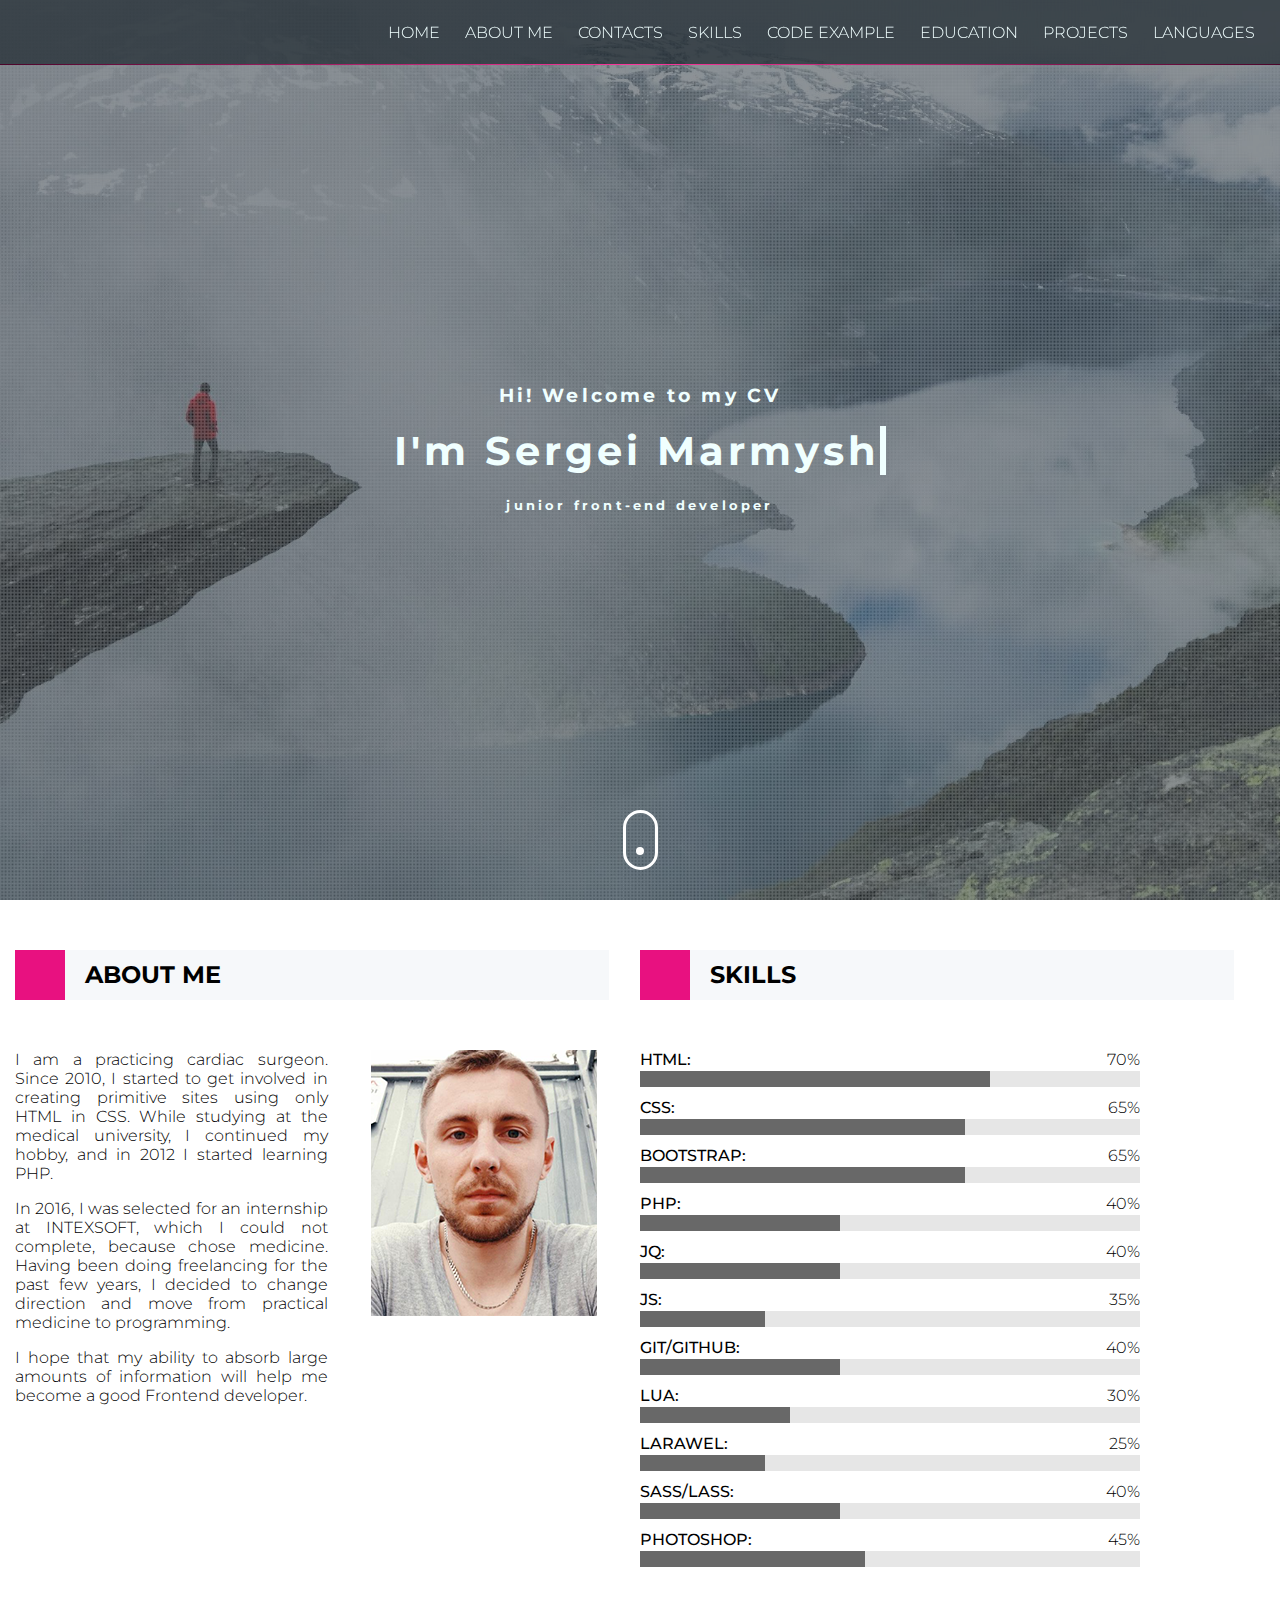
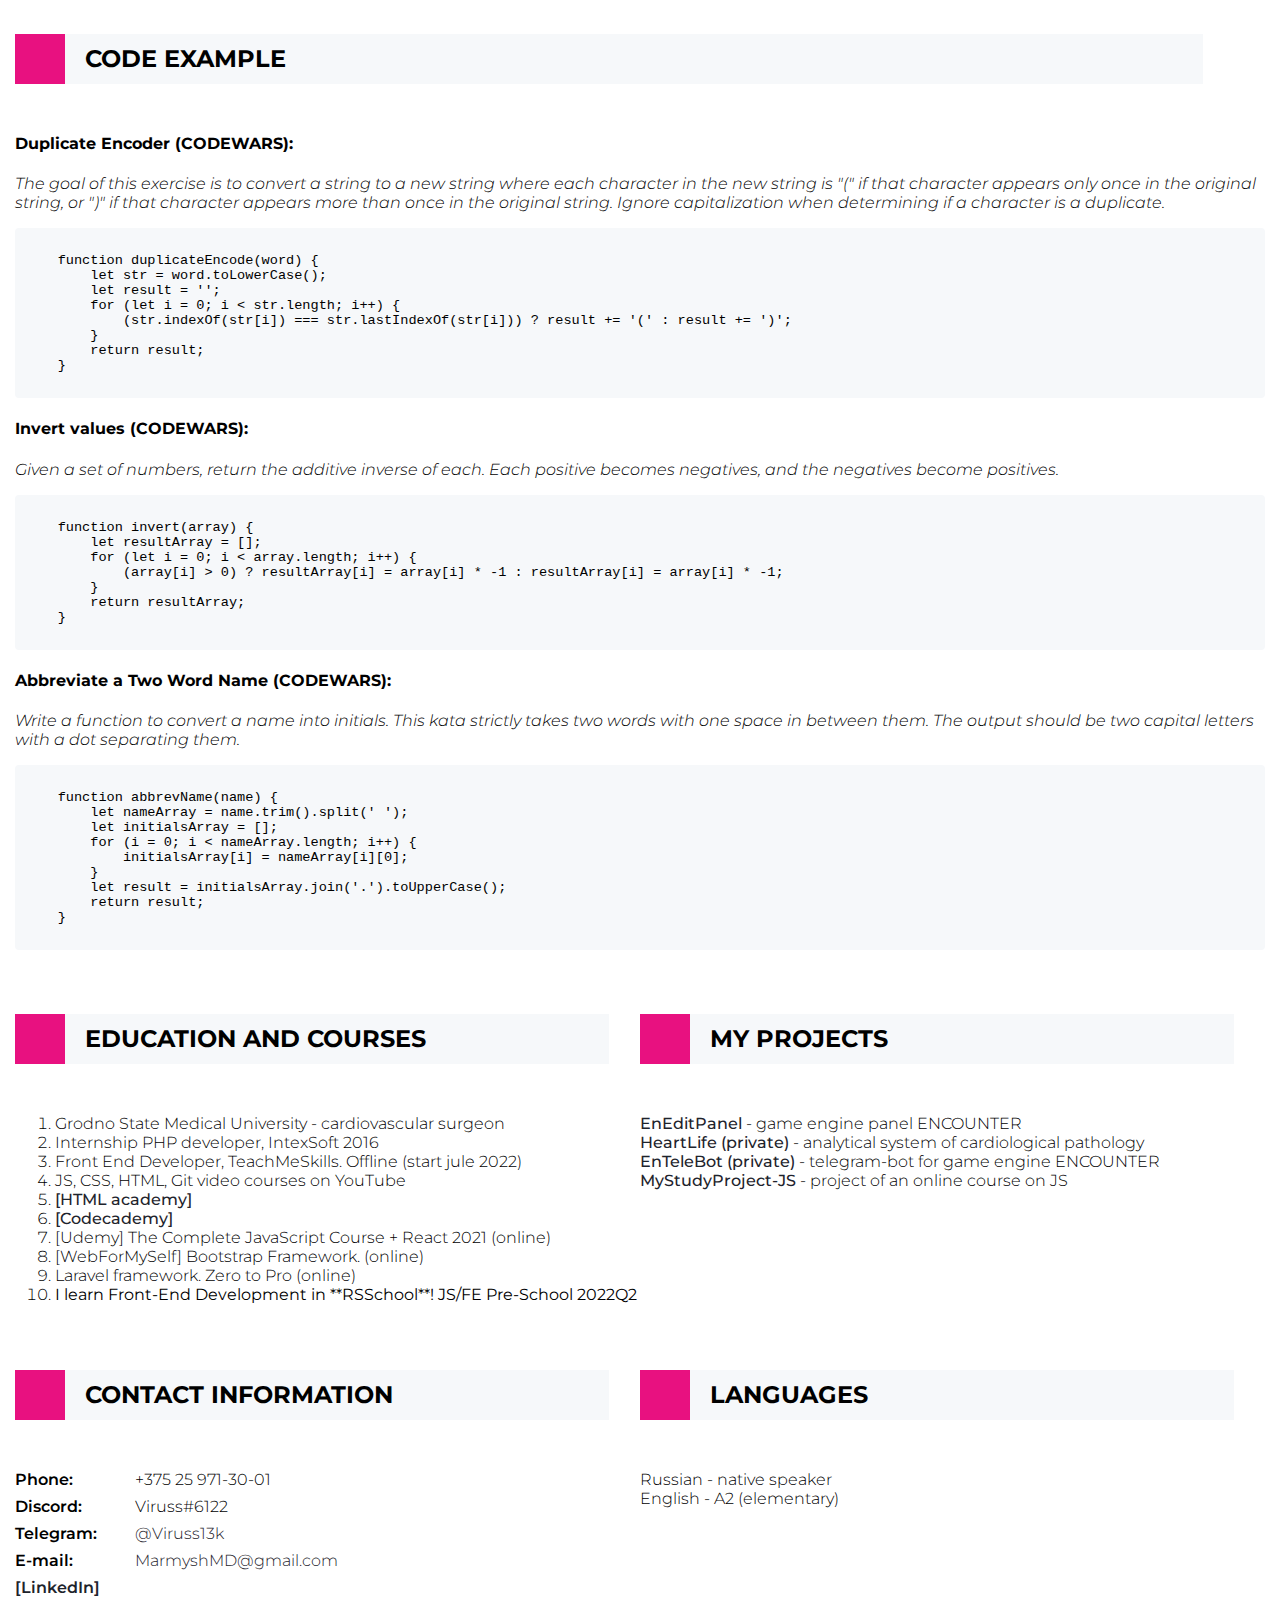
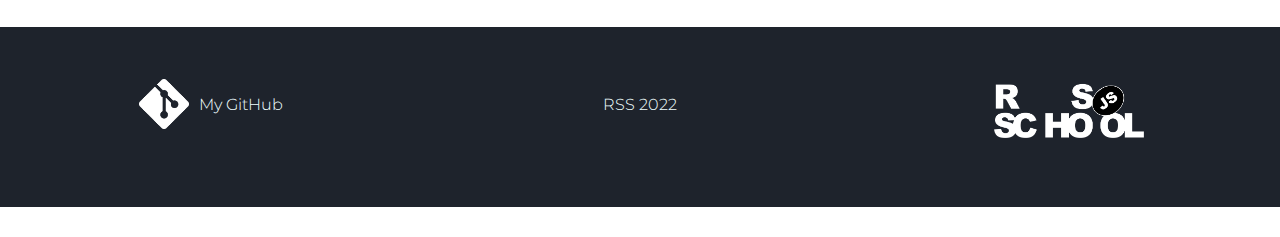
<file: index.html>
<!DOCTYPE html>
<html lang="en">

<head>
    <meta charset="UTF-8">
    <meta http-equiv="X-UA-Compatible" content="IE=edge">
    <meta name="viewport" content="width=device-width, initial-scale=1.0">
    <title>CV</title>
    <script src="https://ajax.googleapis.com/ajax/libs/jquery/2.2.0/jquery.min.js"></script>
    <script src="js/include-html.js"></script>
    <link rel="preconnect" href="https://fonts.gstatic.com" crossorigin>
    <link
        href="https://fonts.googleapis.com/css2?family=Montserrat:ital,wght@0,100;0,200;0,300;0,400;0,500;0,600;0,700;1,100;1,200;1,300;1,400;1,500&display=swap"
        rel="stylesheet">
    <link rel="icon" href="assets/img/favicon.png">
    <link rel="stylesheet" href="css/style.css">
    <link rel="stylesheet" href="css/menu.css">
    <link rel="stylesheet" href="css/adaptive.css">
</head>

<body>
    <header class="header">
        <div class="navigation-fixed-top">
            <div class="border-wrap">
                <div class="container">
                    <nav class="nav">
                        <ul class="navbar">
                            <li class="item-nav"><a href="#home">HOME</a></li>
                            <li class="item-nav"><a href="#about-me">ABOUT ME</a></li>
                            <li class="item-nav"><a href="#contacts">CONTACTS</a></li>
                            <li class="item-nav"><a href="#skills">SKILLS</a></li>
                            <li class="item-nav"><a href="#code-example">CODE EXAMPLE</a></li>
                            <li class="item-nav"><a href="#education-and-couses">EDUCATION</a></li>
                            <li class="item-nav"><a href="#projects">PROJECTS</a></li>
                            <li class="item-nav"><a href="#languages">LANGUAGES</a></li>
                        </ul>
                    </nav>
                </div>
            </div>
        </div>
        <div id="home" class="banner-full">
            <div class="welcome">
                <div class="typewriter">
                    <h3>Hi! Welcome to my CV</h3>
                </div>
                <div class="typewriter">
                    <h1>I'm Sergei Marmysh</h1>
                </div>
                <div class="typewriter">
                    <h5>junior front-end developer</h5>
                </div>
            </div>
            <div class="mouse-position">
                <a class="scroll" href="#about-me">
                    <div class="mouse">
                        <div class="mouse-buttom"></div>
                    </div>
                </a>
            </div>
        </div>
    </header>

    <main class="main">
        <div class="container main-container">

            <section id="about-me" class="section section-indent">
                <div class="section-title">
                    <h2>ABOUT ME</h2>
                </div>
                <div class="row">
                    <div class="col-2">
                        <div class="about-me">
                            I am a practicing cardiac surgeon. Since 2010, I started to get involved in creating
                            primitive
                            sites
                            using only HTML in CSS.
                            While studying at the medical university, I continued my hobby, and in 2012 I started
                            learning
                            PHP.

                            <p>In 2016, I was selected for an internship at INTEXSOFT, which I could not complete,
                                because chose
                                medicine.
                                Having been doing freelancing for the past few years, I decided to change direction and
                                move
                                from
                                practical medicine to programming.</p>

                            <p>I hope that my ability to absorb large amounts of information will help me become a good
                                Frontend
                                developer.</p>
                        </div>
                    </div>
                    <div class="col-2 avatar">
                        <div class="avatar"><img src="assets/img/avatar.png" alt="avatar"></div>
                    </div>
                </div>
            </section>

            <section id="skills" class="section-indent section-skills">
                <div class="section-title">
                    <h2>SKILLS</h2>
                </div>
                <ul>
                    <li>
                        <div class="skils-name"><label for="html">HTML:</label>
                            <div class="skils-percent">70%</div>
                        </div>
                        <div class="skils-value"><progress id="html" max="100" value="70"></progress></div>
                    </li>

                    <li>
                        <div class="skils-name"><label for="css">CSS:</label>
                            <div class="skils-percent">65%</div>
                        </div>
                        <div class="skils-value"><progress id="css" max="100" value="65"></progress></div>
                    </li>

                    <li>
                        <div class="skils-name"><label for="bootstrap">BOOTSTRAP:</label>
                            <div class="skils-percent">65%</div>
                        </div>
                        <div class="skils-value"><progress id="bootstrap" max="100" value="65"></progress></div>
                    </li>

                    <li>
                        <div class="skils-name"><label for="php">PHP:</label>
                            <div class="skils-percent">40%</div>
                        </div>
                        <div class="skils-value"><progress id="php" max="100" value="40"></progress></div>
                    </li>

                    <li>
                        <div class="skils-name"><label for="jq">JQ:</label>
                            <div class="skils-percent">40%</div>
                        </div>
                        <div class="skils-value"><progress id="jq" max="100" value="40"></progress></div>
                    </li>

                    <li>
                        <div class="skils-name"><label for="js">JS:</label>
                            <div class="skils-percent">35%</div>
                        </div>
                        <div class="skils-value"><progress id="js" max="100" value="25"></progress></div>
                    </li>

                    <li>
                        <div class="skils-name"><label for="git">GIT/GITHUB:</label>
                            <div class="skils-percent">40%</div>
                        </div>
                        <div class="skils-value"><progress id="git" max="100" value="40"></progress></div>
                    </li>

                    <li>
                        <div class="skils-name"><label for="lua">LUA:</label>
                            <div class="skils-percent">30%</div>
                        </div>
                        <div class="skils-value"><progress id="lua" max="100" value="30"></progress></div>
                    </li>

                    <li>
                        <div class="skils-name"><label for="larawel">LARAWEL:</label>
                            <div class="skils-percent">25%</div>
                        </div>
                        <div class="skils-value"><progress id="larawel" max="100" value="25"></progress></div>
                    </li>

                    <li>
                        <div class="skils-name"><label for="sass">SASS/LASS:</label>
                            <div class="skils-percent">40%</div>
                        </div>
                        <div class="skils-value"><progress id="sass" max="100" value="40"></progress></div>
                    </li>

                    <li>
                        <div class="skils-name"><label for="photoshop">PHOTOSHOP:</label>
                            <div class="skils-percent">45%</div>
                        </div>
                        <div class="skils-value"><progress id="photoshop" max="100" value="45"></progress></div>
                    </li>
                </ul>
            </section>

            <section id="code-example" class="section-indent section-code-example">
                <div class="section-title">
                    <h2>CODE EXAMPLE</h2>
                </div>
                <div class="include-codewars"></div>
            </section>

            <section id="education-and-couses" class="section">
                <div class="section-title">
                    <h2>EDUCATION AND COURSES</h2>
                </div>
                <div class="education">
                    <ol>
                        <li>Grodno State Medical University - cardiovascular surgeon</li>
                        <li>Internship PHP developer, IntexSoft 2016 </li>
                        <li>Front End Developer, TeachMeSkills. Offline (start jule 2022)</li>
                        <li>JS, CSS, HTML, Git video courses on YouTube</li>
                        <li><a href="https://htmlacademy.ru/courses" target="_blank">[HTML academy]</a></li>
                        <li><a href="https://www.codecademy.com/learn/learn-html" target="_blank">[Codecademy]</a></li>
                        <li>[Udemy] The Complete JavaScript Course + React 2021 (online)</li>
                        <li>[WebForMySelf] Bootstrap Framework. (online)</li>
                        <li>Laravel framework. Zero to Pro (online)</li>
                        <li><b>I learn Front-End Development in **RSSchool**! JS/FE Pre-School 2022Q2</b></li>
                    </ol>
                </div>
            </section>

            <section id="projects" class="section">
                <div class="section-title title-h2">
                    <h2>MY PROJECTS</h2>
                </div>
                <div class="projects">
                    <ul>
                        <li><a href="https://github.com/Viruss-git/enEditPanel" target="_blank">EnEditPanel</a> - game
                            engine panel ENCOUNTER</li>
                        <li><a href="https://github.com/Viruss-git/HeartLife" target="_blank">HeartLife (private)</a>
                            - analytical system of cardiological pathology</li>
                        <li><a href="https://github.com/Viruss-git/ETB" target="_blank">EnTeleBot (private)</a>
                            - telegram-bot for game engine ENCOUNTER</li>
                        <li><a href="https://github.com/Viruss-git/MyStudyProject-JS"
                                target="_blank">MyStudyProject-JS</a> - project of an online course on JS</li>
                    </ul>
                </div>
            </section>

            <section id="contacts" class="section">
                <div class="section-title">
                    <h2>CONTACT INFORMATION</h2>
                </div>
                <div class="contacts">
                    <ul>
                        <li>
                            <div class="contact-name">Phone:</div>
                            <div class="contact-value">+375 25 971-30-01</div>
                        </li>
                        <li>
                            <div class="contact-name">Discord:</div>
                            <div class="contact-value">Viruss#6122</div>
                        </li>
                        <li>
                            <div class="contact-name">Telegram:</div>
                            <div class="contact-value"><a href="https://t.me/@Viruss13k">@Viruss13k</a></div>
                        </li>
                        <li>
                            <div class="contact-name">E-mail:</div>
                            <div class="contact-value"><a href="mailto:MarmyshMD@gmail.com">MarmyshMD@gmail.com</a>
                            </div>
                        </li>
                        <li>
                            <div class="contact-name"><a
                                    href="https://www.linkedin.com/in/sergei-marmysh-870851232/">[LinkedIn]</a></div>
                        </li>
                    </ul>
                </div>
            </section>

            <section id="languages" class="section">
                <div class="section-title title-h2">
                    <h2>LANGUAGES</h2>
                </div>
                <ul>
                    <li>Russian - native speaker</li>
                    <li>English - A2 (elementary)</li>
                </ul>
            </section>

        </div>
    </main>

    <footer class="footer footer-wrap section-indent">
        <div class="container container-footer">
            <div class="row-footer">
                <div class="col-3">
                    <div class="github">
                        <img src="assets/img/gitlogo.png" alt="gitlogo" width="50">
                        <a href="https://github.com/Viruss-git">My GitHub</a>
                    </div>
                </div>
                <div class="col-3">RSS 2022</div>
                <div class="col-3">
                    <div class="rss-logotype">
                        <a href="https://rs.school/js/">
                            <img src="assets/img/rs_school_js.png" alt="avatar" width="150">
                        </a>
                    </div>
                </div>
            </div>
        </div>
    </footer>
</body>

</html>
</file>
<file: css/style.css>
body {
  font-family: 'Montserrat', sans-serif;
  font-size: 1rem;
  min-height: 100vh;
  margin: 0;
  padding: 0;
  display: flex;
  flex-direction: column;
  justify-content: space-between;
  font-weight: 300;

}

.main {
  padding: 0px 15px 0px 15px;
}

html {
  scroll-behavior: smooth;
  scroll-padding-top: 95px;
  /* top scroll */
}

* {
  box-sizing: border-box;
}

.container {
  max-width: 1440px;
  width: 100%;
  margin: 0 auto;
}


/* MAIN BLOCK*/
.banner-full {
  background-image: url(../assets/img/mountains.jpg);
  background-position: center;
  background-size: cover;
  position: relative;
  min-height: 100vh;
  display: flex;
  justify-content: center;
  align-items: center;
}

.banner-full::before {
  position: absolute;
  top: 0;
  left: 0;
  width: 100%;
  height: 100%;
  background: rgba(29, 38, 45, 0.5);
  content: '';
}

/* Typewriter */
.typewriter {
  letter-spacing: .20em;
}

.typewriter h1 {
  font-size: 2.5em;
  overflow: hidden;
  border-right: .15em solid azure;
  white-space: nowrap;
  margin: 0 auto;
  letter-spacing: .10em;
  animation:
    typing 3s steps(35, end),
    caret .6s step-end infinite;
}

@keyframes typing {
  from {
    width: 0
  }

  to {
    width: 100%
  }
}

@keyframes caret {

  from,
  to {
    border-color: transparent
  }

  50% {
    border-color: azure
  }
}

.welcome {
  color: azure;
  text-align: center;
  z-index: 1;
}

.mouse-position {
  position: absolute;
  min-height: 100vh;
  display: flex;
  align-items: flex-end;
  padding-bottom: 30px;
}

.mouse {
  position: relative;
  display: block;
  width: 35px;
  height: 60px;
  box-sizing: border-box;
  border: 3px solid #ffffff;
  border-radius: 23px;
}

.mouse-buttom {
  position: absolute;
  display: block;
  top: 70%;
  left: 50%;
  width: 8px;
  height: 8px;
  margin: -4px 0 0 -4px;
  background: #ffffff;
  border-radius: 50%;
}

.mouse-position a:hover .mouse-buttom {
  background: #e7077bf5;
  top: 30%;
}

.section-title {
  width: 95%;
  background-color: #F6F8FA;
  border-left: 50px solid #e7077bf5;
  margin: 10px 0px 50px 0px;
}

.section-title h2 {
  height: 29px;
  padding: 10px 0px 40px 20px;
}

/* MAIN BLOCK*/

.main-container {
  display: flex;
  flex-wrap: wrap;
}

.section {
  width: 50%;
  margin-top: 30px;
}

.section-indent {
  margin-top: 30px;
}

.section-skills {
  width: 50%;
  /*padding: 1.5rem;*/
}


/* SKILLS BLOCK*/
.section-indent ul {
  list-style-type: none;
  margin-left: 0;
  padding-left: 0;
}

.section-indent li {
  margin-top: 10px;
}

label {
  padding-right: 18px;
  font-size: 1rem;
  font-weight: 500;
}

progress {
  border-radius: 8px;
  width: 80%;
  /*height: 12px;*/
}

progress::-webkit-progress-bar {
  color: black;
  background-color: rgb(230, 230, 230);

}

progress::-webkit-progress-value {
  background-color: rgb(104, 104, 104);

}

.skils-name {
  width: 80%;
  /*float: left;*/
}

.skils-percent {
  float: right;
}

/* SKILLS BLOCK*/

/*ABOUT ME*/
.avatar {
  text-align: center;
}

.about-me {
  text-align: justify;
}

.col-2 {
  width: 50%;
}

.col-3 {
  width: 33%;
}

.row {
  display: flex;
  flex-flow: row nowrap;
  /* align-items: center;*/
  align-content: center;
  justify-content: space-between;
}

/*ABOUT ME*/

/* CODEWARS */
.section-indent pre {
  padding: 10px;
  overflow: auto;
  font-size: 85%;
  border-radius: 4px;
  background-color: #f6f8fa;
}

.section-code-example {
  width: 100%;
}

/* CODEWARS */


/*FOOTER*/
.footer {
  height: 80px;
}

.row-footer {
  display: flex;
  flex-flow: row nowrap;
  align-items: center;
  align-content: center;
  justify-content: space-between;
  color: azure;
  text-align: center;
}

.container-footer {
  margin-top: 30pt;
}

.github {
  display: flex;
  align-items: center;
  justify-content: center;
  color: azure;
}

.github a {
  padding-left: 10px;
}

.footer-wrap {
  background: #1E232C;
  height: 180px;
}

.section ul {
  list-style-type: none;
  margin-left: 0;
  padding-left: 0;
}

/*FOOTER*/

/* CONTACTS */

.contact-name {
  width: 120px;
  float: left;
  font-weight: 600;
}

ul.contacts {
  list-style: none;
  margin: 0;
  padding-left: 0;
  display: flex;
}

.contacts li {
  margin-bottom: 0.5em;
}

.contacts li a {
  padding-right: 25px;
  text-decoration: none;
  color: #1E232C;
}


/* CONTACTS */


/* EDUCATION */
.education li {
  font-size: 1em;
}

.education a,
.projects a {
  text-decoration: none;
  color: #1E232C;
  font-weight: 500;
}

.education a:hover,
.projects a:hover {
  text-decoration: underline;
}

/* EDUCATION */

/* PROJECTS */

/* PROJECTS */
</file>
<file: css/menu.css>
/* TOP MENU*/
.navigation-fixed-top {
    background-color: rgba(29, 38, 45, 0.7);
    position: fixed;
    right: 0;
    left: 0;
    z-index: 1030;
}

.navbar {
    height: 65px;
    display: flex;
    justify-content: flex-end;
    align-items: center;
}

ul.navbar {
    list-style: none;
    margin: 0;
    padding-left: 0;
    display: flex;
}

ul.navbar li {
    padding-right: 25px;
    display: inline;
}

li.item-nav {
    color: aliceblue;
}

/* TOP MENU*/

/* URL STYLE */

.navbar a,
.container-footer a {
    text-decoration: none;
    color: azure;
}

.navbar a:hover {
    text-decoration: underline;
}

/**/
.border-wrap {
    text-align: center;
    background:
        linear-gradient(to left,
            rgb(75, 5, 42) 0%,
            rgb(252, 55, 157) 50%,
            rgba(75, 5, 42) 100%) left bottom no-repeat;
    background-size: 100% 1px;
}
</file>
<file: css/adaptive.css>
/* MOBILE */
@media (max-width: 1020px) {
    .section {
        width: 100%;
    }

    .section-skills {
        width: 100%;
    }
}


@media (max-width: 768px) {
    .progress {
        border-radius: 8px;
        width: 200px;
        height: 12px;
    }

    .progress {
        border-radius: 8px;
        width: 200px;
        height: 12px;
    }

    nav {
        display: none;
    }

    .typewriter h1 {
        font-size: 2em;
    }
}
</file>
